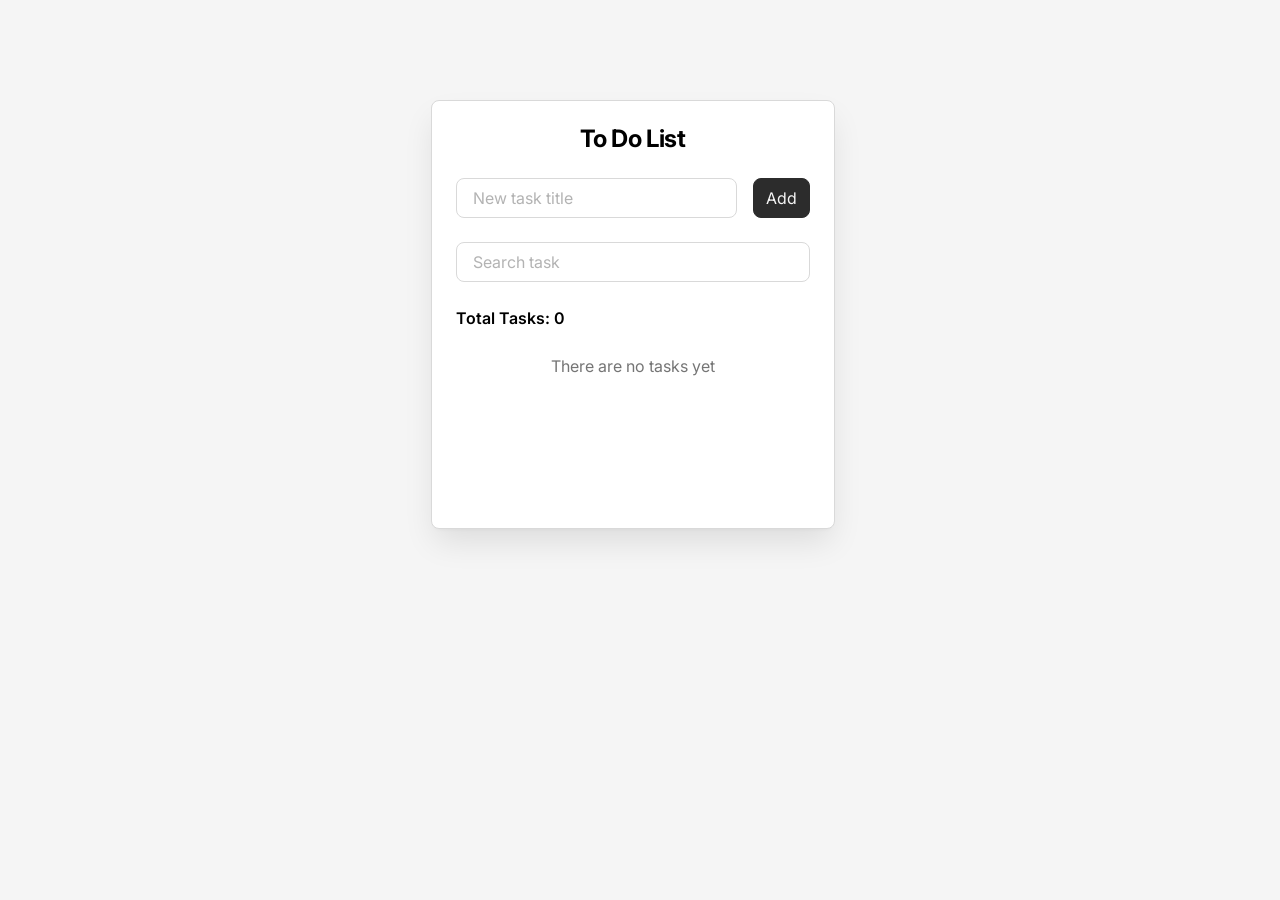
<file: index.html>
<!doctype html>
<html lang="en">
  <head>
    <meta charset="UTF-8" />
    <meta name="viewport" content="width=device-width" />
    <title>To Do List</title>
    <link rel="stylesheet" href="./styles/index.css" />
    <script src="./script.js" type="module"></script>
  </head>
  <body>
    <div class="todo" data-js-todo>
      <h1 class="todo__title">To Do List</h1>
      <form class="todo__form" data-js-todo-new-task-form>
        <div class="todo__field field">
          <label class="field__label" for="new-task">New task title</label>
          <input
            class="field__input"
            id="new-task"
            placeholder=" "
            autocomplete="off"
            data-js-todo-new-task-input
          />
        </div>
        <button class="button" type="submit">Add</button>
      </form>
      <form class="todo__form" data-js-todo-search-task-form>
        <div class="todo__field field">
          <label class="field__label" for="search-task">Search task</label>
          <input
            class="field__input"
            id="search-task"
            placeholder=" "
            autocomplete="off"
            type="search"
            data-js-todo-search-task-input
          />
        </div>
      </form>
      <div class="todo__info">
        <div class="todo__total-task">
          Total Tasks: <span data-js-todo-total-task>0</span>
        </div>
        <button
          class="todo__delete-all-button"
          type="button"
          data-js-todo-delete-all-button
        >
          Delete All
        </button>
      </div>
      <ul class="todo__list" data-js-todo-list></ul>
      <div class="todo__empty-message" data-js-todo-empty-message></div>
    </div>
  </body>
</html>
</file>
<file: styles/index.css>
@import 'normalize.css';
@import 'fonts.css';
@import 'variables.css';
@import 'globals.css';

@import '../components/button.css';
@import '../components/field.css';
@import '../components/todo-item.css';
@import '../components/todo.css';
</file>
